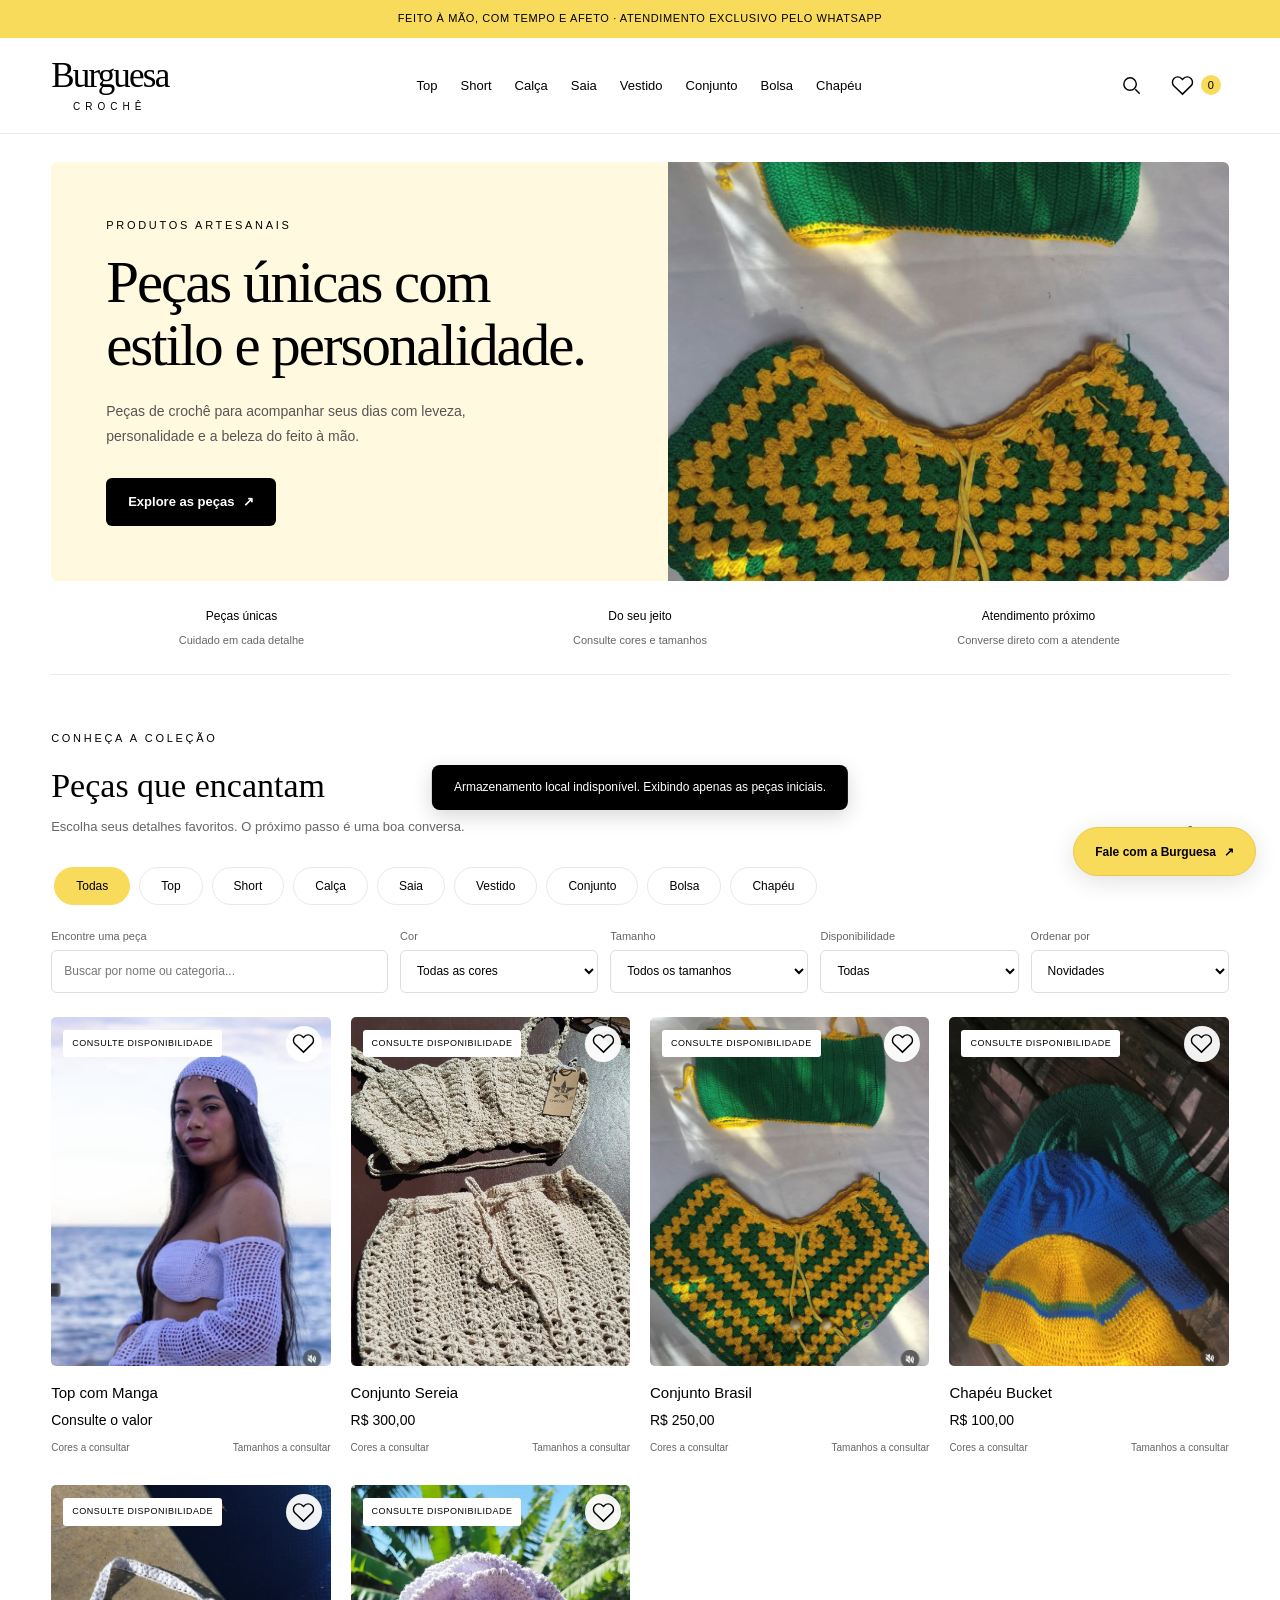
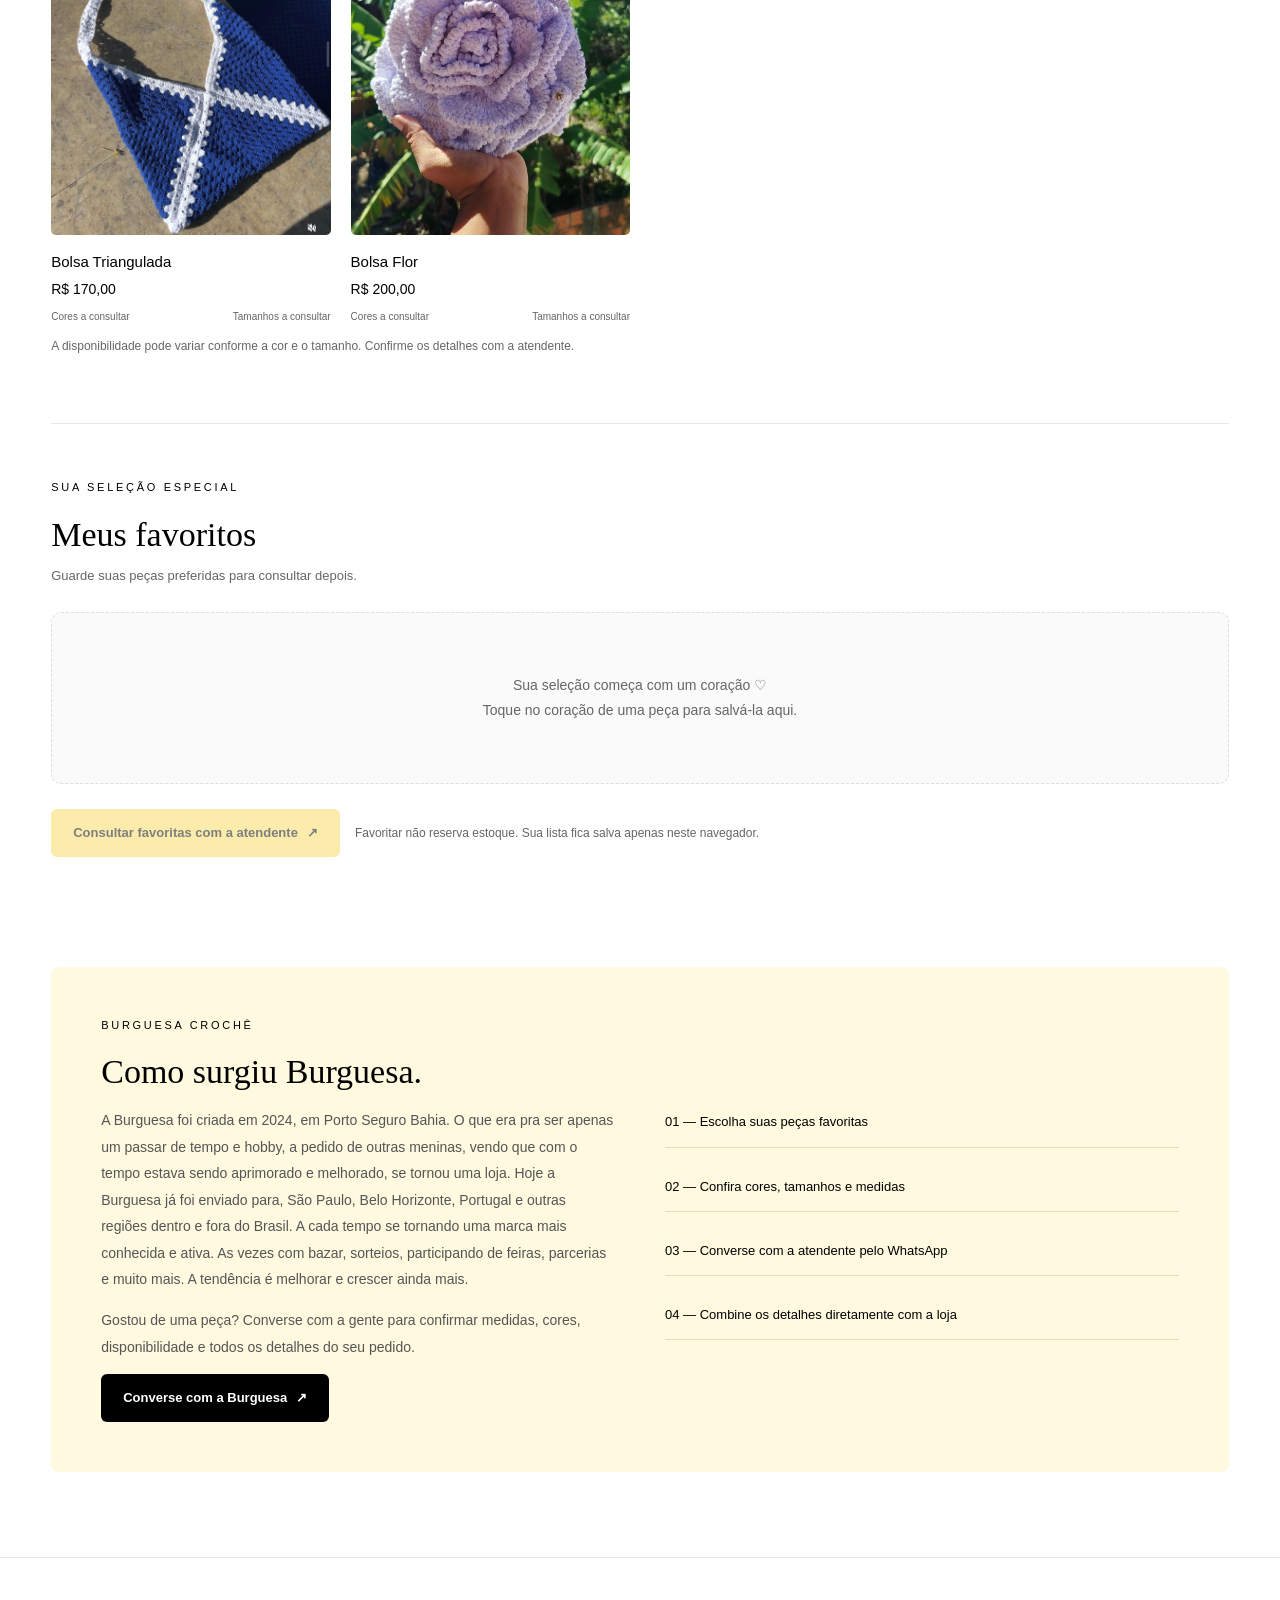
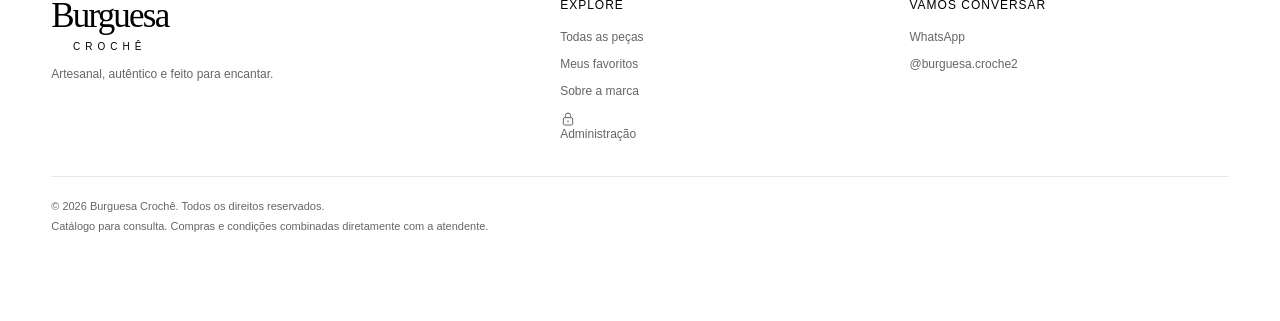
<file: frontend/index.html>
<!DOCTYPE html>
<html lang="pt-BR">
<head>
    <meta charset="UTF-8">

  <!-- ========================================================= -->
  <!-- GOOGLE ANALYTICS (COLE AQUI BEM NO INÍCIO DO HEAD) -->
  <!-- ========================================================= -->
  <!-- Google tag (gtag.js) -->
  <script async src="https://www.googletagmanager.com/gtag/js?id=G-H5RYW3WYXK"></script>
  <script>
    window.dataLayer = window.dataLayer || [];
    function gtag(){dataLayer.push(arguments);}
    gtag('js', new Date());

    gtag('config', 'G-H5RYW3WYXK');
  </script>
  <!-- ========================================================= -->

  <meta name="viewport" content="width=device-width, initial-scale=1.0">
  <title>Burguesa Crochê | Vitrine Virtual</title>

  <meta charset="UTF-8">

  <meta name="viewport" content="width=device-width, initial-scale=1.0">

  <meta name="theme-color" content="#f9db5c">

  <meta
    name="description"
    content="Conheça as peças da Burguesa Crochê. Confira fotos, cores, tamanhos e valores e converse diretamente com a atendente."
  >

  <title>Burguesa Crochê | Catálogo artesanal</title>

  <link rel="stylesheet" href="style.css">
</head>

<body>
  <!-- FAIXA SUPERIOR -->
  <div class="announcement">
    FEITO À MÃO, COM TEMPO E AFETO · ATENDIMENTO EXCLUSIVO PELO WHATSAPP
  </div>

  <!-- CABEÇALHO -->
  <header class="header">
    <div class="container header-main">
      <button
        class="icon-button menu-button"
        id="menuButton"
        type="button"
        aria-label="Abrir menu"
        aria-expanded="false"
        aria-controls="mobileNav"
      >
        <svg
          class="icon"
          viewBox="0 0 24 24"
          fill="none"
          stroke="currentColor"
          stroke-width="1.5"
          aria-hidden="true"
        >
          <path d="M4 6h16M4 12h16M4 18h16"></path>
        </svg>
      </button>

      <a
        href="index.html"
        class="brand"
        aria-label="Burguesa Crochê — página inicial"
      >
        <span class="brand-name">Burguesa</span>
        <span class="brand-sub">crochê</span>
      </a>

      <nav class="desktop-nav" aria-label="Categorias de peças">
        <a href="#catalogo" data-category="Top">Top</a>
        <a href="#catalogo" data-category="Short">Short</a>
        <a href="#catalogo" data-category="Calça">Calça</a>
        <a href="#catalogo" data-category="Saia">Saia</a>
        <a href="#catalogo" data-category="Vestido">Vestido</a>
        <a href="#catalogo" data-category="Bolsa">Bolsa</a>
        <a href="#catalogo" data-category="Chapéu">Chapéu</a>
      </nav>

      <div class="header-actions">
        <button
          class="icon-button"
          id="searchButton"
          type="button"
          aria-label="Buscar peças"
        >
          <svg
            class="icon"
            viewBox="0 0 24 24"
            fill="none"
            stroke="currentColor"
            stroke-width="1.5"
            aria-hidden="true"
          >
            <circle cx="10.5" cy="10.5" r="6.5"></circle>
            <path d="m16 16 4.5 4.5"></path>
          </svg>
        </button>

        <a
          class="icon-button"
          href="#favoritos"
          aria-label="Ver minhas peças favoritas"
        >
          <svg
            class="icon"
            viewBox="0 0 24 24"
            fill="none"
            stroke="currentColor"
            stroke-width="1.5"
            aria-hidden="true"
          >
            <path
              d="M20.8 4.6a5.5 5.5 0 0 0-7.8 0L12 5.7l-1.1-1.1a5.5 5.5 0 0 0-7.8 7.8L12 21l8.8-8.6a5.5 5.5 0 0 0 0-7.8Z"
            ></path>
          </svg>

          <span class="badge" id="favoriteCount">0</span>
        </a>
      </div>
    </div>

    <!-- PREENCHIDO PELO JAVASCRIPT -->
    <nav
      class="mobile-nav"
      id="mobileNav"
      aria-label="Menu de navegação para celular"
      hidden
    ></nav>
  </header>

  <main>
    <!-- APRESENTAÇÃO -->
    <section class="container hero" aria-labelledby="heroTitle">
      <div class="hero-copy">
        <span class="eyebrow">PRODUTOS ARTESANAIS</span>

        <h1 id="heroTitle">
          Peças únicas com<br>
          estilo e personalidade.
        </h1>

        <p>
          Peças de crochê para acompanhar seus dias com leveza,
          personalidade e a beleza do feito à mão.
        </p>

        <a href="#catalogo" class="button button-dark">
          Explore as peças
          <span aria-hidden="true">↗</span>
        </a>
      </div>

      <!-- IMAGEM DE DESTAQUE PREENCHIDA PELO JAVASCRIPT -->
      <div class="hero-art" id="heroArt"></div>
    </section>

    <!-- DIFERENCIAIS -->
    <div class="container benefits">
      <div class="benefit">
        Peças únicas
        <span>Cuidado em cada detalhe</span>
      </div>

      <div class="benefit">
        Do seu jeito
        <span>Consulte cores e tamanhos</span>
      </div>

      <div class="benefit">
        Atendimento próximo
        <span>Converse direto com a atendente</span>
      </div>
    </div>

    <!-- CATÁLOGO -->
    <section
      class="container section"
      id="catalogo"
      aria-labelledby="catalogTitle"
    >
      <div class="section-heading">
        <div>
          <span class="eyebrow">Conheça a coleção</span>

          <h2 id="catalogTitle">Peças que encantam</h2>

          <p>
            Escolha seus detalhes favoritos.
            O próximo passo é uma boa conversa.
          </p>
        </div>

        <span
          id="resultCount"
          class="result-count"
          aria-live="polite"
          aria-atomic="true"
        ></span>
      </div>

      <!-- BOTÕES DE CATEGORIA PREENCHIDOS PELO JAVASCRIPT -->
      <div
        class="categories"
        id="categories"
        role="group"
        aria-label="Filtrar por categoria"
      ></div>

      <!-- BUSCA E FILTROS -->
      <div class="filters">
        <div class="field search-field">
          <label for="searchInput">Encontre uma peça</label>

          <input
            type="search"
            id="searchInput"
            placeholder="Buscar por nome ou categoria..."
          >
        </div>

        <div class="field">
          <label for="colorFilter">Cor</label>

          <select id="colorFilter">
            <option value="">Todas as cores</option>
          </select>
        </div>

        <div class="field">
          <label for="sizeFilter">Tamanho</label>

          <select id="sizeFilter">
            <option value="">Todos os tamanhos</option>
            <option value="PP">PP</option>
            <option value="P">P</option>
            <option value="M">M</option>
            <option value="G">G</option>
            <option value="GG">GG</option>
            <option value="Único">Único</option>
          </select>
        </div>

        <div class="field">
          <label for="availabilityFilter">Disponibilidade</label>

          <select id="availabilityFilter">
            <option value="">Todas</option>
            <option value="ready">Pronta entrega</option>
            <option value="order">Sob encomenda</option>
          </select>
        </div>

        <div class="field">
          <label for="sortFilter">Ordenar por</label>

          <select id="sortFilter">
            <option value="newest">Novidades</option>
            <option value="low">Menor preço</option>
            <option value="high">Maior preço</option>
            <option value="name">Nome: A a Z</option>
          </select>
        </div>
      </div>

      <!-- CARDS DAS PEÇAS PREENCHIDOS PELO JAVASCRIPT -->
      <div class="product-grid" id="productGrid"></div>

      <p class="small">
        A disponibilidade pode variar conforme a cor e o tamanho.
        Confirme os detalhes com a atendente.
      </p>
    </section>

    <!-- FAVORITOS -->
    <section
      class="container section favorites-section"
      id="favoritos"
      aria-labelledby="favoritesTitle"
    >
      <div class="section-heading">
        <div>
          <span class="eyebrow">Sua seleção especial</span>

          <h2 id="favoritesTitle">Meus favoritos</h2>

          <p>Guarde suas peças preferidas para consultar depois.</p>
        </div>
      </div>

      <!-- FAVORITOS PREENCHIDOS PELO JAVASCRIPT -->
      <div class="product-grid" id="favoritesGrid"></div>

      <div class="favorites-toolbar">
        <button
          class="button"
          id="shareFavorites"
          type="button"
          disabled
        >
          Consultar favoritas com a atendente
          <span aria-hidden="true">↗</span>
        </button>

        <span class="small">
          Favoritar não reserva estoque.
          Sua lista fica salva apenas neste navegador.
        </span>
      </div>
    </section>

    <!-- SOBRE A MARCA -->
    <section
      class="container section"
      id="sobre"
      aria-labelledby="aboutTitle"
    >
      <div class="about">
        <div>
          <span class="eyebrow">Burguesa Crochê</span>

          <h2 id="aboutTitle">
            Como surgiu Burguesa.<br>
          </h2>

          <p>
            A Burguesa foi criada em 2024, em Porto Seguro Bahia.
O que era pra ser apenas um passar de tempo e hobby, a pedido de outras meninas, vendo que com o tempo estava sendo aprimorado e melhorado, se tornou uma loja.
Hoje a Burguesa já foi enviado para, São Paulo, Belo Horizonte, Portugal e outras regiões dentro e fora do Brasil.
A cada tempo se tornando uma marca mais conhecida e ativa. As vezes com bazar, sorteios, participando de feiras, parcerias e muito mais.
A tendência é melhorar e crescer ainda mais.
          </p>

          <p>
            Gostou de uma peça? Converse com a gente para confirmar
            medidas, cores, disponibilidade e todos os detalhes do seu pedido.
          </p>

          <button
            class="button button-dark"
            type="button"
            data-contact
          >
            Converse com a Burguesa
            <span aria-hidden="true">↗</span>
          </button>
        </div>

        <div class="about-details">
          <div class="about-detail">
            01 — Escolha suas peças favoritas
          </div>

          <div class="about-detail">
            02 — Confira cores, tamanhos e medidas
          </div>

          <div class="about-detail">
            03 — Converse com a atendente pelo WhatsApp
          </div>

          <div class="about-detail">
            04 — Combine os detalhes diretamente com a loja
          </div>
        </div>
      </div>
    </section>
  </main>

  <!-- RODAPÉ -->
  <footer id="contato">
    <div class="container">
      <div class="footer-grid">
        <div class="footer-brand">
          <a
            class="brand"
            href="index.html"
            aria-label="Burguesa Crochê — página inicial"
          >
            <span class="brand-name">Burguesa</span>
            <span class="brand-sub">crochê</span>
          </a>

          <p class="small">
            Artesanal, autêntico e feito para encantar.
          </p>
        </div>

        <div>
          <div class="footer-title">Explore</div>

          <nav class="footer-links" aria-label="Links do rodapé">
  <a href="#catalogo">Todas as peças</a>
  <a href="#favoritos">Meus favoritos</a>
  <a href="#sobre">Sobre a marca</a>

  <a href="admin.html" class="admin-access">
    <svg
      width="16"
      height="16"
      viewBox="0 0 24 24"
      fill="none"
      stroke="currentColor"
      stroke-width="1.5"
      aria-hidden="true"
    >
      <rect
        x="5"
        y="10"
        width="14"
        height="11"
        rx="2"
      ></rect>

      <path d="M8 10V7a4 4 0 0 1 8 0v3"></path>
      <path d="M12 14v3"></path>
    </svg>

    Administração
  </a>
</nav>
        </div>

        <div>
          <div class="footer-title">Vamos conversar</div>

          <div class="footer-links">
            <a
              href="https://wa.me/5573999638014"
              id="footerWhatsapp"
              target="_blank"
              rel="noopener noreferrer"
            >
              WhatsApp
            </a>

            <a
              href="https://www.instagram.com/burguesa.croche2/"
              id="footerInstagram"
              target="_blank"
              rel="noopener noreferrer"
            >
              @burguesa.croche2
            </a>

            <!-- EXIBIDO PELO JAVASCRIPT QUANDO O E-MAIL FOR CONFIGURADO -->
            <a id="footerEmail" href="#contato" hidden>
              E-mail
            </a>
          </div>
        </div>
      </div>

      <div class="copyright">
        © <span id="year"></span> Burguesa Crochê.
        Todos os direitos reservados.
        <br>
        Catálogo para consulta.
        Compras e condições combinadas diretamente com a atendente.
      </div>
    </div>
  </footer>

  <!-- ATENDIMENTO FLUTUANTE -->
  <button
    class="whatsapp-float"
    type="button"
    data-contact
    aria-label="Conversar com a Burguesa Crochê pelo WhatsApp"
  >
    Fale com a Burguesa
    <span aria-hidden="true">↗</span>
  </button>

  <!-- JANELA DE DETALHES DA PEÇA -->
  <div
    class="modal"
    id="productModal"
    role="dialog"
    aria-modal="true"
    aria-labelledby="detailTitle"
    hidden
  >
    <div class="modal-panel">
      <button
        class="modal-close"
        id="closeModal"
        type="button"
        aria-label="Fechar detalhes da peça"
      >
        ×
      </button>

      <!-- CONTEÚDO PREENCHIDO PELO JAVASCRIPT -->
      <div id="modalContent"></div>
    </div>
  </div>

  <!-- MENSAGENS DE FEEDBACK -->
  <div
    class="toast"
    id="toast"
    role="status"
    aria-live="polite"
    aria-atomic="true"
    hidden
  ></div>

  <noscript>
    <p>
      Ative o JavaScript para visualizar as peças, usar os filtros
      e salvar seus favoritos. Você também pode falar com a loja pelo
      <a
        href="https://wa.me/5573999638014"
        target="_blank"
        rel="noopener noreferrer"
      >
        WhatsApp
      </a>.
    </p>
  </noscript>

  <!-- ARQUIVOS JAVASCRIPT: MANTENHA ESTA ORDEM -->
  <script src="config.js"></script>
  <script src="produtos-iniciais.js"></script>
  <script src="produtos-service.js"></script>
  <script src="catalogo.js"></script>
</body>
</html>
</file>
<file: frontend/style.css>
/* ========================================
   BURGUESA CROCHÊ — ESTILOS DO CATÁLOGO
======================================== */

:root {
  --yellow: #f9db5c;
  --yellow-light: #fff9df;
  --black: #000000;
  --white: #ffffff;
  --gray: #666666;
  --line: #e9e9e9;
  --radius: 16px;
}

/* ========================================
   BASE
======================================== */

*,
*::before,
*::after {
  box-sizing: border-box;
}

html {
  scroll-behavior: smooth;
  scroll-padding-top: 115px;
}

body {
  margin: 0;
  background: var(--white);
  color: var(--black);
  font-family: Arial, Helvetica, sans-serif;
  -webkit-font-smoothing: antialiased;
}

body.modal-open {
  overflow: hidden;
}

button,
input,
select,
textarea {
  font: inherit;
}

button,
a,
input,
select,
summary {
  -webkit-tap-highlight-color: transparent;
}

button {
  cursor: pointer;
}

button:disabled {
  opacity: 0.5;
  cursor: not-allowed;
}

a {
  color: inherit;
  text-decoration: none;
}

img,
video {
  display: block;
  max-width: 100%;
}

svg {
  display: block;
}

button:focus-visible,
a:focus-visible,
input:focus-visible,
select:focus-visible,
textarea:focus-visible,
summary:focus-visible,
video:focus-visible {
  outline: 3px solid #917400;
  outline-offset: 4px;
}

[hidden] {
  display: none !important;
}

.container {
  width: min(1440px, 92%);
  margin-inline: auto;
}

.small {
  color: var(--gray);
  font-size: 12px;
  line-height: 1.7;
}

/* ========================================
   FAIXA SUPERIOR
======================================== */

.announcement {
  padding: 10px 18px;
  background: var(--yellow);
  color: var(--black);
  text-align: center;
  font-size: 11px;
  letter-spacing: 0.6px;
  line-height: 1.6;
}

/* ========================================
   CABEÇALHO
======================================== */

.header {
  position: sticky;
  top: 0;
  z-index: 20;
  background: rgba(255, 255, 255, 0.97);
  border-bottom: 1px solid var(--line);
}

.header-main {
  display: flex;
  align-items: center;
  justify-content: space-between;
  gap: 25px;
  min-height: 95px;
}

.brand {
  display: inline-flex;
  flex-shrink: 0;
  flex-direction: column;
  align-items: center;
}

.brand-name {
  font-family: Georgia, "Times New Roman", serif;
  font-size: 35px;
  font-weight: 400;
  letter-spacing: -1.8px;
  line-height: 1;
}

.brand-sub {
  margin-top: 8px;
  font-size: 10px;
  text-transform: uppercase;
  letter-spacing: 5px;
}

.desktop-nav {
  display: flex;
  align-items: center;
  gap: 23px;
}

.desktop-nav a {
  padding-block: 12px;
  font-size: 13px;
}

.desktop-nav a:hover {
  text-decoration: underline;
  text-decoration-color: var(--yellow);
  text-decoration-thickness: 3px;
  text-underline-offset: 7px;
}

.header-actions {
  display: flex;
  align-items: center;
  gap: 10px;
}

.icon-button {
  display: inline-flex;
  align-items: center;
  justify-content: center;
  gap: 7px;
  min-width: 43px;
  min-height: 43px;
  padding: 8px;
  background: transparent;
  color: var(--black);
  border: 0;
  border-radius: 50%;
  transition: background 0.2s;
}

.icon-button:hover {
  background: var(--yellow-light);
}

.icon {
  width: 23px;
  height: 23px;
  flex-shrink: 0;
}

.badge {
  display: grid;
  place-items: center;
  min-width: 20px;
  height: 20px;
  padding-inline: 4px;
  background: var(--yellow);
  border-radius: 20px;
  font-size: 11px;
}

.menu-button {
  display: none;
}

.mobile-nav {
  max-height: 65vh;
  overflow-y: auto;
  padding: 15px 4%;
  background: var(--white);
  border-top: 1px solid var(--line);
}

.mobile-nav a {
  display: block;
  padding: 12px;
  border-radius: 5px;
  font-size: 14px;
}

.mobile-nav a:hover {
  background: var(--yellow-light);
}

/* ========================================
   BOTÕES
======================================== */

.button {
  display: inline-flex;
  align-items: center;
  justify-content: center;
  gap: 9px;
  min-height: 47px;
  padding: 13px 21px;
  background: var(--yellow);
  color: var(--black);
  border: 1px solid transparent;
  border-radius: 6px;
  font-size: 13px;
  font-weight: 600;
  line-height: 1.5;
  text-align: center;
  transition:
    transform 0.2s,
    background 0.2s,
    border-color 0.2s;
}

.button:not(:disabled):hover {
  background: #f3cf36;
  transform: translateY(-1px);
}

.button-dark {
  background: var(--black);
  color: var(--white);
}

.button-dark:not(:disabled):hover {
  background: #292929;
}

.button-outline {
  background: var(--white);
  color: var(--black);
  border-color: #d8d8d8;
}

.button-outline:not(:disabled):hover {
  background: #fafafa;
  border-color: #aaa;
}

.full {
  width: 100%;
}

/* ========================================
   APRESENTAÇÃO
======================================== */

.hero {
  display: grid;
  grid-template-columns: 1.1fr 1fr;
  min-height: 390px;
  margin-top: 28px;
  overflow: hidden;
  background: var(--yellow-light);
  border-radius: 6px;
}

.hero-copy {
  align-self: center;
  padding: 55px;
}

.eyebrow {
  display: block;
  margin-bottom: 18px;
  font-size: 11px;
  font-weight: 400;
  text-transform: uppercase;
  letter-spacing: 2.7px;
  line-height: 1.6;
}

h1 {
  margin: 0 0 22px;
  font-family: Georgia, "Times New Roman", serif;
  font-size: clamp(38px, 4.6vw, 67px);
  font-weight: 400;
  line-height: 1.06;
  letter-spacing: -2px;
}

.hero p {
  max-width: 400px;
  color: #555;
  font-size: 14px;
  line-height: 1.8;
}

.hero .button {
  margin-top: 15px;
}

.hero-art {
  position: relative;
  display: grid;
  place-items: center;
  min-height: 320px;
  padding: 25px;
  overflow: hidden;
  background: #f3e8d9;
}

.hero-art > svg {
  width: min(100%, 390px);
  height: 310px;
}

.hero-art > img {
  position: absolute;
  inset: 0;
  width: 100%;
  height: 100%;
  object-fit: cover;
  object-position: center;
}

.art-note {
  position: absolute;
  right: 16px;
  bottom: 12px;
  left: 16px;
  color: #665b4a;
  font-size: 10px;
  text-align: right;
}

/* ========================================
   DIFERENCIAIS
======================================== */

.benefits {
  display: grid;
  grid-template-columns: repeat(3, minmax(0, 1fr));
  gap: 18px;
  padding-block: 26px;
  border-bottom: 1px solid var(--line);
}

.benefit {
  text-align: center;
  font-size: 12px;
  line-height: 1.5;
}

.benefit span {
  display: block;
  margin-top: 7px;
  color: var(--gray);
  font-size: 11px;
}

/* ========================================
   SEÇÕES
======================================== */

.section {
  padding-block: 55px;
}

.section-heading {
  display: flex;
  align-items: flex-end;
  justify-content: space-between;
  gap: 20px;
  margin-bottom: 25px;
}

h2 {
  margin: 0;
  font-family: Georgia, "Times New Roman", serif;
  font-size: 34px;
  font-weight: 400;
  line-height: 1.2;
}

.section-heading p {
  margin: 10px 0 0;
  color: var(--gray);
  font-size: 13px;
  line-height: 1.6;
}

.result-count {
  color: var(--gray);
  font-size: 12px;
  white-space: nowrap;
}

/* ========================================
   CATEGORIAS E FILTROS
======================================== */

.categories {
  display: flex;
  gap: 9px;
  overflow-x: auto;
  padding: 4px 3px 17px;
  scrollbar-width: thin;
}

.category {
  flex-shrink: 0;
  padding: 11px 21px;
  background: var(--white);
  color: var(--black);
  border: 1px solid var(--line);
  border-radius: 30px;
  font-size: 12px;
  white-space: nowrap;
  transition:
    background 0.2s,
    border-color 0.2s;
}

.category:hover {
  border-color: #bba347;
}

.category.active,
.category[aria-pressed="true"] {
  background: var(--yellow);
  border-color: var(--yellow);
}

.filters {
  display: grid;
  grid-template-columns: 1.7fr repeat(4, minmax(0, 1fr));
  gap: 12px;
  padding: 8px 0 24px;
}

.field {
  display: flex;
  flex-direction: column;
  gap: 8px;
  min-width: 0;
}

.field label {
  color: var(--gray);
  font-size: 11px;
}

.field input,
.field select,
.field textarea {
  width: 100%;
  min-height: 43px;
  padding: 10px 12px;
  background: var(--white);
  color: var(--black);
  border: 1px solid #dedede;
  border-radius: 6px;
  font-size: 12px;
}

.field input::placeholder,
.field textarea::placeholder {
  color: #777;
}

.field select {
  cursor: pointer;
}

/* ========================================
   CARDS DAS PEÇAS
======================================== */

.product-grid {
  display: grid;
  grid-template-columns: repeat(4, minmax(0, 1fr));
  gap: 30px 20px;
}

.product-card {
  min-width: 0;
}

.product-media {
  position: relative;
  aspect-ratio: 4 / 5;
  overflow: hidden;
  background: #f3f0ea;
  border-radius: 5px;
}

.product-open {
  display: block;
  width: 100%;
  height: 100%;
  padding: 0;
  background: transparent;
  color: var(--black);
  border: 0;
}

.product-open > svg,
.product-open > img {
  width: 100%;
  height: 100%;
  object-fit: cover;
  transition: transform 0.4s;
}

.product-open:hover > svg,
.product-open:hover > img {
  transform: scale(1.035);
}

.tag {
  position: absolute;
  top: 13px;
  left: 12px;
  max-width: calc(100% - 65px);
  padding: 7px 9px;
  background: var(--white);
  color: var(--black);
  border-radius: 3px;
  font-size: 9px;
  text-transform: uppercase;
  letter-spacing: 0.5px;
  line-height: 1.5;
  pointer-events: none;
}

.tag.ready {
  background: var(--yellow);
}

.favorite-button {
  position: absolute;
  top: 9px;
  right: 9px;
  display: grid;
  place-items: center;
  width: 36px;
  height: 36px;
  padding: 0;
  background: rgba(255, 255, 255, 0.94);
  color: var(--black);
  border: 0;
  border-radius: 50%;
  transition:
    background 0.2s,
    transform 0.2s;
}

.favorite-button:hover {
  transform: scale(1.08);
}

.favorite-button.selected {
  background: var(--yellow);
}

.favorite-button.selected svg {
  fill: var(--black);
}

.product-title {
  display: inline-block;
  margin: 16px 0 8px;
  padding: 0;
  background: transparent;
  color: var(--black);
  border: 0;
  font-size: 15px;
  line-height: 1.5;
  text-align: left;
}

.product-title:hover {
  text-decoration: underline;
  text-underline-offset: 4px;
}

.price {
  margin: 0;
  font-size: 14px;
}

.card-meta {
  display: flex;
  align-items: center;
  justify-content: space-between;
  gap: 10px;
  margin-top: 12px;
}

.swatches {
  display: flex;
  flex-wrap: wrap;
  gap: 5px;
}

.swatch {
  display: inline-block;
  flex-shrink: 0;
  width: 12px;
  height: 12px;
  border: 1px solid rgba(0, 0, 0, 0.18);
  border-radius: 50%;
}

.sizes {
  color: var(--gray);
  font-size: 10px;
  line-height: 1.5;
}

.empty {
  grid-column: 1 / -1;
  padding: 60px 20px;
  background: #fafafa;
  color: var(--gray);
  border: 1px dashed #dedede;
  border-radius: 10px;
  text-align: center;
  font-size: 14px;
  line-height: 1.8;
}

/* ========================================
   FAVORITOS
======================================== */

.favorites-section {
  border-top: 1px solid var(--line);
}

.favorites-toolbar {
  display: flex;
  flex-wrap: wrap;
  align-items: center;
  gap: 15px;
  margin-top: 25px;
}

/* ========================================
   SOBRE A MARCA
======================================== */

.about {
  display: grid;
  grid-template-columns: minmax(0, 1fr) minmax(0, 1fr);
  gap: 50px;
  padding: 50px;
  background: var(--yellow-light);
  border-radius: 8px;
}

.about p {
  color: #555;
  font-size: 14px;
  line-height: 1.9;
}

.about-details {
  display: grid;
  align-content: center;
  gap: 15px;
}

.about-detail {
  padding-block: 13px;
  border-bottom: 1px solid #e7dec2;
  font-size: 13px;
  line-height: 1.7;
}

/* ========================================
   RODAPÉ
======================================== */

footer {
  margin-top: 30px;
  padding: 40px 0 20px;
  border-top: 1px solid var(--line);
}

.footer-grid {
  display: grid;
  grid-template-columns: 1.5fr 1fr 1fr;
  gap: 30px;
}

.footer-title {
  margin-bottom: 18px;
  font-size: 12px;
  text-transform: uppercase;
  letter-spacing: 1px;
}

.footer-links {
  display: flex;
  flex-direction: column;
  align-items: flex-start;
  gap: 13px;
  color: var(--gray);
  font-size: 12px;
}

.footer-links a {
  overflow-wrap: anywhere;
}

.footer-links a:hover {
  color: var(--black);
  text-decoration: underline;
  text-underline-offset: 4px;
}

.copyright {
  margin-top: 35px;
  padding-top: 20px;
  padding-bottom: 65px;
  color: var(--gray);
  border-top: 1px solid var(--line);
  font-size: 11px;
  line-height: 1.8;
}

/* ========================================
   BOTÃO FLUTUANTE DE ATENDIMENTO
======================================== */

.whatsapp-float {
  position: fixed;
  right: 24px;
  bottom: 24px;
  z-index: 25;
  display: inline-flex;
  align-items: center;
  justify-content: center;
  gap: 8px;
  min-height: 49px;
  padding: 16px 21px;
  background: var(--yellow);
  color: var(--black);
  border: 1px solid #e8c849;
  border-radius: 50px;
  box-shadow: 0 5px 25px rgba(0, 0, 0, 0.12);
  font-size: 12px;
  font-weight: 600;
  transition:
    transform 0.2s,
    background 0.2s;
}

.whatsapp-float:hover {
  background: #f3cf36;
  transform: translateY(-3px);
}

/* ========================================
   JANELA DE DETALHES DA PEÇA
======================================== */

.modal {
  position: fixed;
  inset: 0;
  z-index: 100;
  display: flex;
  align-items: flex-start;
  justify-content: center;
  overflow-y: auto;
  overscroll-behavior: contain;
  padding: 25px;
  background: rgba(0, 0, 0, 0.55);
}

.modal-panel {
  position: relative;
  width: min(1120px, 100%);
  margin: auto;
  padding: 35px;
  background: var(--white);
  border-radius: 12px;
}

.modal-close {
  position: absolute;
  top: 10px;
  right: 10px;
  z-index: 3;
  display: grid;
  place-items: center;
  width: 35px;
  height: 35px;
  padding: 0;
  background: var(--white);
  color: var(--black);
  border: 1px solid var(--line);
  border-radius: 50%;
  font-size: 23px;
  line-height: 1;
}

.modal-close:hover {
  background: var(--yellow);
}

.detail-grid {
  display: grid;
  grid-template-columns: minmax(0, 1fr) minmax(0, 1fr);
  gap: 35px;
}

.detail-main {
  aspect-ratio: 4 / 5;
  overflow: hidden;
  background: #f3f0ea;
  border-radius: 6px;
}

.detail-main > svg,
.detail-main > img {
  width: 100%;
  height: 100%;
  object-fit: cover;
}

.detail-main > video {
  width: 100%;
  height: 100%;
  background: #111;
  object-fit: contain;
}

.thumbnails {
  display: flex;
  gap: 9px;
  overflow-x: auto;
  padding: 4px;
  margin-top: 12px;
  scrollbar-width: thin;
}

.thumbnail {
  display: grid;
  place-items: center;
  flex-shrink: 0;
  width: 68px;
  height: 78px;
  overflow: hidden;
  padding: 0;
  background: #f4f0e8;
  color: var(--black);
  border: 1px solid #ddd;
  border-radius: 4px;
  font-size: 11px;
}

.thumbnail.active {
  border: 2px solid #aa8900;
}

.thumbnail svg,
.thumbnail img {
  width: 100%;
  height: 100%;
  object-fit: cover;
}

.detail-title {
  margin: 12px 0;
  font-family: Georgia, "Times New Roman", serif;
  font-size: 36px;
  font-weight: 400;
  line-height: 1.15;
}

.detail-price {
  margin: 0 0 18px;
  font-size: 23px;
}

.detail-description {
  color: var(--gray);
  font-size: 13px;
  line-height: 1.8;
}

/* ========================================
   SELEÇÃO DE COR E TAMANHO
======================================== */

.option-title {
  margin: 22px 0 10px;
  font-size: 12px;
}

.options {
  display: flex;
  flex-wrap: wrap;
  gap: 8px;
}

.option {
  display: inline-flex;
  align-items: center;
  justify-content: center;
  gap: 7px;
  min-height: 40px;
  padding: 10px 13px;
  background: var(--white);
  color: var(--black);
  border: 1px solid #ddd;
  border-radius: 5px;
  font-size: 12px;
}

.option:hover {
  border-color: #9f7d00;
}

.option.selected,
.option[aria-pressed="true"] {
  background: var(--yellow-light);
  border-color: #9f7d00;
}

.availability {
  margin-block: 20px;
  padding: 13px;
  background: #f7f7f7;
  border-radius: 5px;
  font-size: 12px;
  line-height: 1.7;
}

/* ========================================
   ATENDIMENTO NA PÁGINA DA PEÇA
======================================== */

.contact-box {
  margin-block: 20px;
  padding: 20px;
  background: var(--yellow-light);
  border-radius: 7px;
}

.contact-box h3 {
  margin: 0;
  font-size: 15px;
  line-height: 1.5;
}

.contact-box p {
  color: #555;
  font-size: 12px;
  line-height: 1.8;
}

.detail-actions {
  display: flex;
  gap: 10px;
  margin-top: 10px;
}

/* ========================================
   CONSULTA DE ENVIO
======================================== */

.shipping {
  margin-block: 20px;
  padding: 18px;
  border: 1px solid var(--line);
  border-radius: 7px;
}

.shipping h3 {
  margin: 0 0 13px;
  font-size: 13px;
  line-height: 1.5;
}

.shipping-form {
  display: flex;
  gap: 8px;
}

.shipping-form input {
  width: 100%;
  min-width: 0;
  min-height: 47px;
  padding: 12px;
  background: var(--white);
  color: var(--black);
  border: 1px solid #ddd;
  border-radius: 5px;
  font-size: 13px;
}

.shipping-output {
  margin-top: 13px;
  color: var(--gray);
  font-size: 12px;
  line-height: 1.8;
}

.shipping-output .button {
  margin-top: 12px;
}

.demo-badge {
  display: inline-block;
  margin-bottom: 7px;
  padding: 4px 8px;
  background: var(--yellow);
  color: var(--black);
  border-radius: 3px;
  font-size: 10px;
}

/* ========================================
   DESCRIÇÃO E CARACTERÍSTICAS
======================================== */

details {
  padding-block: 16px;
  border-bottom: 1px solid var(--line);
}

summary {
  cursor: pointer;
  font-size: 13px;
  font-weight: 600;
  line-height: 1.6;
}

summary::marker {
  color: #8a6d00;
}

details p {
  margin-bottom: 0;
  color: var(--gray);
  font-size: 12px;
  line-height: 1.9;
  white-space: pre-line;
  overflow-wrap: anywhere;
}

/* ========================================
   MENSAGENS DE FEEDBACK
======================================== */

.toast {
  position: fixed;
  bottom: 90px;
  left: 50%;
  z-index: 200;
  width: max-content;
  max-width: 90%;
  padding: 13px 22px;
  background: var(--black);
  color: var(--white);
  border-radius: 8px;
  box-shadow: 0 6px 20px rgba(0, 0, 0, 0.16);
  font-size: 12px;
  line-height: 1.6;
  text-align: center;
  transform: translateX(-50%);
}

noscript p {
  margin: 20px auto;
  padding: 20px;
  width: min(800px, 92%);
  background: var(--yellow-light);
  font-size: 14px;
  line-height: 1.8;
  text-align: center;
}

noscript a {
  text-decoration: underline;
}

/* ========================================
   RESPONSIVIDADE — ATÉ 1100px
======================================== */

@media (max-width: 1100px) {
  .desktop-nav {
    gap: 13px;
  }

  .desktop-nav a {
    font-size: 12px;
  }

  .hero-copy {
    padding: 35px;
  }

  .filters {
    grid-template-columns: repeat(4, minmax(0, 1fr));
  }

  .search-field {
    grid-column: 1 / -1;
  }
}

/* ========================================
   RESPONSIVIDADE — ATÉ 800px
======================================== */

@media (max-width: 800px) {
  html {
    scroll-padding-top: 100px;
  }

  .desktop-nav {
    display: none;
  }

  .menu-button {
    display: inline-flex;
  }

  .header-main {
    min-height: 80px;
  }

  .brand-name {
    font-size: 30px;
  }

  .hero {
    grid-template-columns: 1fr 1fr;
    min-height: 330px;
  }

  .hero-copy {
    padding: 28px;
  }

  h1 {
    font-size: 40px;
  }

  .hero-art {
    min-height: 300px;
    padding: 10px;
  }

  .hero-art > svg {
    height: 260px;
  }

  .product-grid {
    grid-template-columns: repeat(3, minmax(0, 1fr));
    gap: 25px 14px;
  }

  .detail-grid {
    gap: 22px;
  }

  .modal-panel {
    padding: 45px 22px 22px;
  }

  .about {
    gap: 30px;
    padding: 30px;
  }
}

/* ========================================
   RESPONSIVIDADE — ATÉ 600px
======================================== */

@media (max-width: 600px) {
  .announcement {
    font-size: 10px;
  }

  .header-main {
    gap: 10px;
  }

  .brand-name {
    font-size: 28px;
  }

  .brand-sub {
    font-size: 8px;
    letter-spacing: 4px;
  }

  .header-actions {
    gap: 0;
  }

  .icon-button {
    min-width: 37px;
    min-height: 39px;
    padding: 6px;
  }

  .hero {
    grid-template-columns: 1fr;
    margin-top: 16px;
  }

  .hero-copy {
    padding: 32px 26px;
  }

  .hero p {
    max-width: 100%;
  }

  .hero-art {
    min-height: 280px;
  }

  .hero-art > svg {
    height: 250px;
  }

  .benefits {
    gap: 8px;
    padding-block: 20px;
  }

  .benefit {
    font-size: 10px;
    line-height: 1.5;
  }

  .benefit span {
    font-size: 9px;
  }

  .section {
    padding-block: 35px;
  }

  h2 {
    font-size: 28px;
  }

  .section-heading {
    align-items: flex-start;
    gap: 10px;
  }

  .section-heading p {
    font-size: 12px;
  }

  .result-count {
    margin-top: 8px;
    font-size: 10px;
  }

  .categories {
    gap: 7px;
  }

  .category {
    padding: 10px 17px;
  }

  .filters {
    grid-template-columns: repeat(2, minmax(0, 1fr));
    gap: 12px 9px;
  }

  .product-grid {
    grid-template-columns: repeat(2, minmax(0, 1fr));
    gap: 25px 12px;
  }

  .product-title {
    font-size: 13px;
    line-height: 1.4;
  }

  .price {
    font-size: 13px;
  }

  .tag {
    top: 9px;
    left: 7px;
    max-width: calc(100% - 47px);
    padding: 6px;
    font-size: 8px;
  }

  .favorite-button {
    top: 6px;
    right: 6px;
    width: 30px;
    height: 30px;
  }

  .favorite-button .icon {
    width: 17px;
    height: 17px;
  }

  .card-meta {
    flex-direction: column;
    align-items: flex-start;
    gap: 8px;
  }

  .favorites-toolbar {
    align-items: stretch;
    flex-direction: column;
  }

  .about {
    grid-template-columns: 1fr;
    gap: 12px;
    padding: 27px;
  }

  .footer-grid {
    grid-template-columns: repeat(2, minmax(0, 1fr));
    gap: 28px 20px;
  }

  .footer-brand {
    grid-column: 1 / -1;
  }

  .whatsapp-float {
    right: 16px;
    bottom: 16px;
    padding: 15px 17px;
    font-size: 11px;
  }

  .modal {
    padding: 10px;
  }

  .modal-panel {
    padding: 45px 16px 25px;
    border-radius: 8px;
  }

  .detail-grid {
    grid-template-columns: 1fr;
  }

  .detail-main {
    aspect-ratio: 1 / 1;
  }

  .detail-title {
    font-size: 30px;
  }

  .detail-price {
    font-size: 21px;
  }

  .contact-box {
    padding: 17px;
  }

  .shipping {
    padding: 15px;
  }
}

/* ========================================
   RESPONSIVIDADE — TELAS MUITO PEQUENAS
======================================== */

@media (max-width: 360px) {
  .brand-name {
    font-size: 24px;
  }

  .header-main {
    gap: 5px;
  }

  .header-actions .icon-button {
    gap: 3px;
    min-width: 33px;
  }

  h1 {
    font-size: 35px;
  }

  .hero-copy {
    padding: 28px 20px;
  }

  .shipping-form {
    flex-direction: column;
  }

  .shipping-form .button {
    width: 100%;
  }

  .footer-grid {
    grid-template-columns: 1fr;
  }
}

/* ========================================
   ACESSIBILIDADE — REDUÇÃO DE MOVIMENTO
======================================== */

@media (prefers-reduced-motion: reduce) {
  html {
    scroll-behavior: auto;
  }

  *,
  *::before,
  *::after {
    animation: none !important;
    transition: none !important;
  }
  /* ACESSO AO PAINEL ADMINISTRATIVO */

.footer-links .admin-access {
  display: inline-flex;
  align-items: center;
  justify-content: center;
  gap: 8px;
  min-height: 40px;
  margin-top: 8px;
  padding: 10px 14px;
  background: var(--yellow-light);
  color: var(--black);
  border: 1px solid #eadc9b;
  border-radius: 6px;
  font-size: 12px;
  line-height: 1.5;
  text-decoration: none;
  transition:
    background 0.2s,
    border-color 0.2s;
}

.footer-links .admin-access:hover {
  background: var(--yellow);
  border-color: var(--yellow);
  text-decoration: none;
}

.footer-links .admin-access svg {
  flex-shrink: 0;
}
}
</file>
